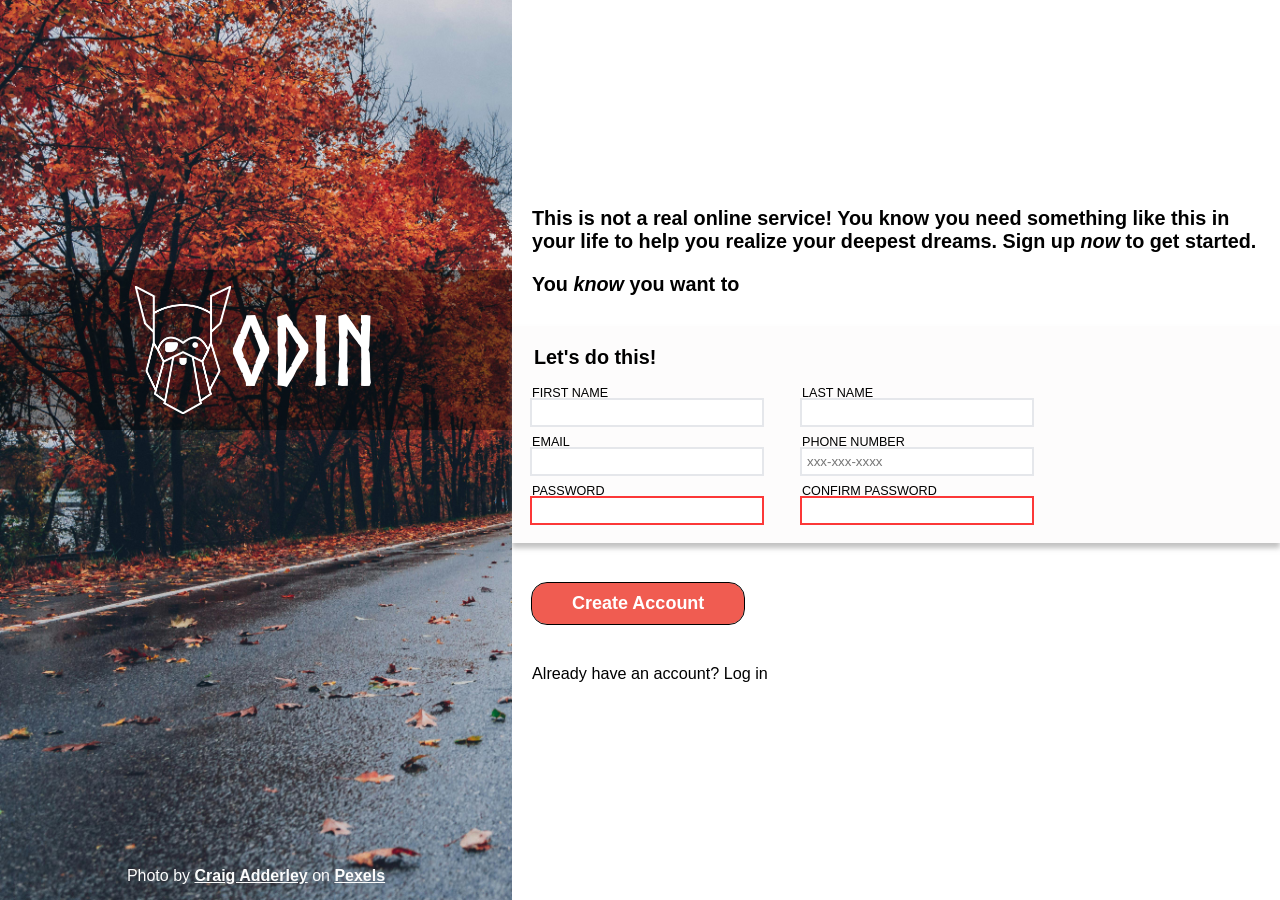
<file: index.html>
<!DOCTYPE html>
<html lang="en">
<head>
    <link rel="stylesheet" href="style.css">
    <meta charset="UTF-8">
    <meta name="viewport" content="width=device-width, initial-scale=1.0">
    <title>Document</title>
</head>
<body>
    <div class="everything">
        <div class="logo-side">
            <div class="logo-container">
                <img src="odin-lined.png" alt="Pic of Odin">
                <div class="logo-text">ODIN</div>
            </div>
            <div class="credit">Photo by <a href="https://www.pexels.com/@thatguycraig000/">Craig Adderley</a> on <a href="https://www.pexels.com/">Pexels</a></div>
        </div>
        <div class="form-side">
            <div class="form-text">
                <p>This is not a real online service! You know you need something like this in your life to help you realize your deepest dreams. Sign up <span class="italic">now</span> to get started.</p>
                <p>You <span class="italic">know</span> you want to</p>
            </div>
                <form action="" id="myForm">
                    <fieldset>
                        <legend>Let's do this!</legend>
                        <div class="div-container">
                            <div class="left-side">
                                <div class="separate">
                                    <label for="fname">FIRST NAME</label>
                                    <input type="text" id="fname" name="first-name">
                                </div>
                                <div class="separate">
                                    <label for="email">EMAIL</label>
                                    <input type="email" id="email" name="email">
                                </div>
                                <div class="separate">
                                    <label for="password">PASSWORD</label>
                                    <input type="password" id="password" name="user-password" required>
                                </div>
                            </div>
                            <div class="right-side">
                                <div class="separate">
                                    <label for="lname">LAST NAME</label>
                                    <input type="text" id="lname" name="last-name">
                                </div>
                                <div class="separate">
                                    <label for="phone">PHONE NUMBER</label>
                                    <input type="tel" id="phone" name="user-phone" pattern="\d{3}-\d{3}-\d{4}" placeholder="xxx-xxx-xxxx">
                                </div>
                                <div class="separate">
                                    <label for="confirm">CONFIRM PASSWORD</label>
                                    <input type="password" id="confirm" name="confirm-password" required>
                                </div>
                            </div>
                        </div>
                    </fieldset>
                    <button class="create-button" type="submit">Create Account</button>
                    <div class="already-have-account">Already have an account? Log in</div>
                </form>
        </div>
    </div>

    <!-- <script>
        const pass = document.querySelector("#password");
        const confirm = document.querySelector("#confirm");
        const btn = document.querySelector(".create-button");

        btn.addEventListener("click", () => {
            if (pass.value !== confirm.value) {
                alert("Please confirm your password!");
            }
        })
    </script> -->
</body>
</html>
</file>
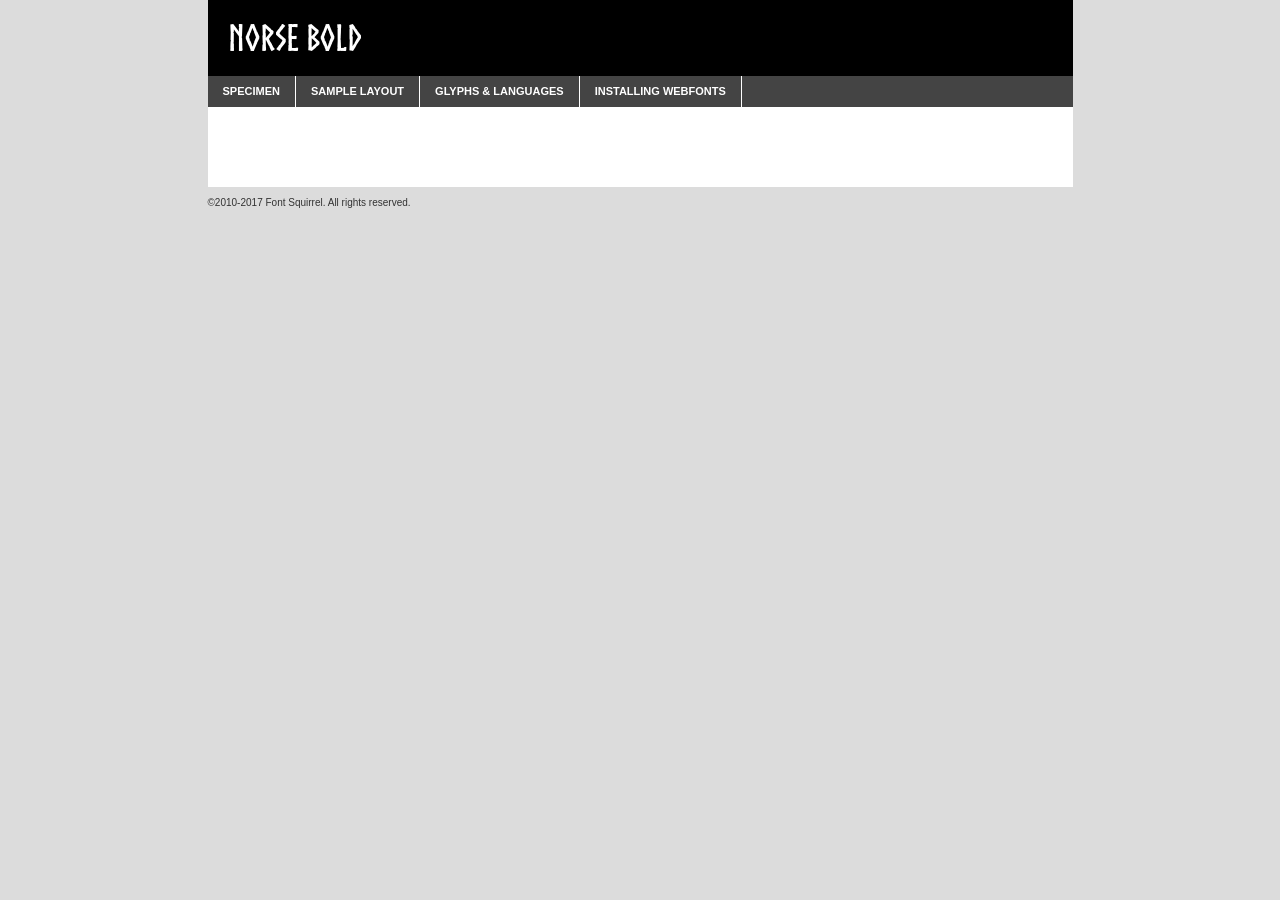
<file: webfont-North/norse-bold-demo.html>
<!DOCTYPE html PUBLIC "-//W3C//DTD XHTML 1.0 Transitional//EN"
        "http://www.w3.org/TR/xhtml1/DTD/xhtml1-transitional.dtd">

<html xmlns="http://www.w3.org/1999/xhtml" xml:lang="en" lang="en">
<head>
    <meta http-equiv="Content-Type" content="text/html; charset=utf-8"/>
    <script src="http://ajax.googleapis.com/ajax/libs/jquery/1.7.2/jquery.min.js" type="text/javascript" charset="utf-8"></script>
    <script type="text/javascript">
		(function($) {
			$.fn.easyTabs = function(option) {
				var param = jQuery.extend({ fadeSpeed: 'fast', defaultContent: 1, activeClass: 'active' }, option);
				$(this).each(function() {
					var thisId = '#' + this.id;
					if ( param.defaultContent == '' )
					{
						param.defaultContent = 1;
					}
					if ( typeof param.defaultContent == 'number' )
					{
						var defaultTab = $(thisId + ' .tabs li:eq(' + (param.defaultContent - 1) + ') a').attr('href').substr(1);
					}
					else
					{
						var defaultTab = param.defaultContent;
					}
					$(thisId + ' .tabs li a').each(function() {
						var tabToHide = $(this).attr('href').substr(1);
						$('#' + tabToHide).addClass('easytabs-tab-content');
					});
					hideAll();
					changeContent(defaultTab);

					function hideAll() {$(thisId + ' .easytabs-tab-content').hide();}

					function changeContent(tabId)
					{
						hideAll();
						$(thisId + ' .tabs li').removeClass(param.activeClass);
						$(thisId + ' .tabs li a[href=#' + tabId + ']').closest('li').addClass(param.activeClass);
						if ( param.fadeSpeed != 'none' )
						{
							$(thisId + ' #' + tabId).fadeIn(param.fadeSpeed);
						}
						else
						{
							$(thisId + ' #' + tabId).show();
						}
					}

					$(thisId + ' .tabs li').click(function() {
						var tabId = $(this).find('a').attr('href').substr(1);
						changeContent(tabId);
						return false;
					});
				});
			}
		})(jQuery);
    </script>
    <link rel="stylesheet" href="specimen_files/specimen_stylesheet.css" type="text/css" charset="utf-8"/>
    <link rel="stylesheet" href="stylesheet.css" type="text/css" charset="utf-8"/>

    <style type="text/css">
        		body {
			font-family: 'norsebold';
        		}

            </style>

    <title>Norse Bold Specimen</title>


    <script type="text/javascript" charset="utf-8">
		$(document).ready(function() {
			$('#container').easyTabs({ defaultContent: 1 });
		});
    </script>
</head>

<body>
<div id="container">
    <div id="header">
		Norse Bold    </div>
    <ul class="tabs">
        <li><a href="#specimen">Specimen</a></li>
        <li><a href="#layout">Sample Layout</a></li>
                <li><a href="#glyphs">Glyphs &amp; Languages</a></li>
        <li><a href="#installing">Installing Webfonts</a></li>

    </ul>

    <div id="main_content">


        <div id="specimen">

            <div class="section">
                <div class="grid12 firstcol">
                    <div class="huge">AaBb</div>
                </div>
            </div>

            <div class="section">
                <div class="glyph_range">A&#x200B;B&#x200b;C&#x200b;D&#x200b;E&#x200b;F&#x200b;G&#x200b;H&#x200b;I&#x200b;J&#x200b;K&#x200b;L&#x200b;M&#x200b;N&#x200b;O&#x200b;P&#x200b;Q&#x200b;R&#x200b;S&#x200b;T&#x200b;U&#x200b;V&#x200b;W&#x200b;X&#x200b;Y&#x200b;Z&#x200b;a&#x200b;b&#x200b;c&#x200b;d&#x200b;e&#x200b;f&#x200b;g&#x200b;h&#x200b;i&#x200b;j&#x200b;k&#x200b;l&#x200b;m&#x200b;n&#x200b;o&#x200b;p&#x200b;q&#x200b;r&#x200b;s&#x200b;t&#x200b;u&#x200b;v&#x200b;w&#x200b;x&#x200b;y&#x200b;z&#x200b;1&#x200b;2&#x200b;3&#x200b;4&#x200b;5&#x200b;6&#x200b;7&#x200b;8&#x200b;9&#x200b;0&#x200b;&amp;&#x200b;.&#x200b;,&#x200b;?&#x200b;!&#x200b;&#64;&#x200b;(&#x200b;)&#x200b;#&#x200b;$&#x200b;%&#x200b;*&#x200b;+&#x200b;-&#x200b;=&#x200b;:&#x200b;;</div>
            </div>
            <div class="section">
                <div class="grid12 firstcol">
                    <table class="sample_table">
                        <tr>
                            <td>10</td>
                            <td class="size10">abcdefghijklmnopqrstuvwxyzABCDEFGHIJKLMNOPQRSTUVWXYZ0123456789abcdefghijklmnopqrstuvwxyzABCDEFGHIJKLMNOPQRSTUVWXYZ0123456789abcdefghijklmnopqrstuvwxyzABCDEFGHIJKLMNOPQRSTUVWXYZ</td>
                        </tr>
                        <tr>
                            <td>11</td>
                            <td class="size11">abcdefghijklmnopqrstuvwxyzABCDEFGHIJKLMNOPQRSTUVWXYZ0123456789abcdefghijklmnopqrstuvwxyzABCDEFGHIJKLMNOPQRSTUVWXYZ0123456789abcdefghijklmnopqrstuvwxyzABCDEFGHIJKLMNOPQRSTUVWXYZ</td>
                        </tr>
                        <tr>
                            <td>12</td>
                            <td class="size12">abcdefghijklmnopqrstuvwxyzABCDEFGHIJKLMNOPQRSTUVWXYZ0123456789abcdefghijklmnopqrstuvwxyzABCDEFGHIJKLMNOPQRSTUVWXYZ0123456789abcdefghijklmnopqrstuvwxyzABCDEFGHIJKLMNOPQRSTUVWXYZ</td>
                        </tr>
                        <tr>
                            <td>13</td>
                            <td class="size13">abcdefghijklmnopqrstuvwxyzABCDEFGHIJKLMNOPQRSTUVWXYZ0123456789abcdefghijklmnopqrstuvwxyzABCDEFGHIJKLMNOPQRSTUVWXYZ0123456789abcdefghijklmnopqrstuvwxyzABCDEFGHIJKLMNOPQRSTUVWXYZ</td>
                        </tr>
                        <tr>
                            <td>14</td>
                            <td class="size14">abcdefghijklmnopqrstuvwxyzABCDEFGHIJKLMNOPQRSTUVWXYZ0123456789abcdefghijklmnopqrstuvwxyzABCDEFGHIJKLMNOPQRSTUVWXYZ0123456789abcdefghijklmnopqrstuvwxyzABCDEFGHIJKLMNOPQRSTUVWXYZ</td>
                        </tr>
                        <tr>
                            <td>16</td>
                            <td class="size16">abcdefghijklmnopqrstuvwxyzABCDEFGHIJKLMNOPQRSTUVWXYZ0123456789abcdefghijklmnopqrstuvwxyzABCDEFGHIJKLMNOPQRSTUVWXYZ</td>
                        </tr>
                        <tr>
                            <td>18</td>
                            <td class="size18">abcdefghijklmnopqrstuvwxyzABCDEFGHIJKLMNOPQRSTUVWXYZ0123456789abcdefghijklmnopqrstuvwxyzABCDEFGHIJKLMNOPQRSTUVWXYZ</td>
                        </tr>
                        <tr>
                            <td>20</td>
                            <td class="size20">abcdefghijklmnopqrstuvwxyzABCDEFGHIJKLMNOPQRSTUVWXYZ0123456789abcdefghijklmnopqrstuvwxyzABCDEFGHIJKLMNOPQRSTUVWXYZ</td>
                        </tr>
                        <tr>
                            <td>24</td>
                            <td class="size24">abcdefghijklmnopqrstuvwxyzABCDEFGHIJKLMNOPQRSTUVWXYZ0123456789abcdefghijklmnopqrstuvwxyzABCDEFGHIJKLMNOPQRSTUVWXYZ</td>
                        </tr>
                        <tr>
                            <td>30</td>
                            <td class="size30">abcdefghijklmnopqrstuvwxyzABCDEFGHIJKLMNOPQRSTUVWXYZ0123456789abcdefghijklmnopqrstuvwxyzABCDEFGHIJKLMNOPQRSTUVWXYZ</td>
                        </tr>
                        <tr>
                            <td>36</td>
                            <td class="size36">abcdefghijklmnopqrstuvwxyzABCDEFGHIJKLMNOPQRSTUVWXYZ0123456789abcdefghijklmnopqrstuvwxyzABCDEFGHIJKLMNOPQRSTUVWXYZ</td>
                        </tr>
                        <tr>
                            <td>48</td>
                            <td class="size48">abcdefghijklmnopqrstuvwxyzABCDEFGHIJKLMNOPQRSTUVWXYZ0123456789abcdefghijklmnopqrstuvwxyzABCDEFGHIJKLMNOPQRSTUVWXYZ</td>
                        </tr>
                        <tr>
                            <td>60</td>
                            <td class="size60">abcdefghijklmnopqrstuvwxyzABCDEFGHIJKLMNOPQRSTUVWXYZ0123456789abcdefghijklmnopqrstuvwxyzABCDEFGHIJKLMNOPQRSTUVWXYZ</td>
                        </tr>
                        <tr>
                            <td>72</td>
                            <td class="size72">abcdefghijklmnopqrstuvwxyzABCDEFGHIJKLMNOPQRSTUVWXYZ0123456789abcdefghijklmnopqrstuvwxyzABCDEFGHIJKLMNOPQRSTUVWXYZ</td>
                        </tr>
                        <tr>
                            <td>90</td>
                            <td class="size90">abcdefghijklmnopqrstuvwxyzABCDEFGHIJKLMNOPQRSTUVWXYZ0123456789abcdefghijklmnopqrstuvwxyzABCDEFGHIJKLMNOPQRSTUVWXYZ</td>
                        </tr>
                    </table>

                </div>

            </div>


            <div class="section" id="bodycomparison">


                <div id="xheight">
                    <div class="fontbody">&#x25FC;&#x25FC;&#x25FC;&#x25FC;&#x25FC;&#x25FC;&#x25FC;&#x25FC;&#x25FC;&#x25FC;&#x25FC;&#x25FC;&#x25FC;&#x25FC;&#x25FC;&#x25FC;&#x25FC;&#x25FC;&#x25FC;&#x25FC;&#x25FC;&#x25FC;&#x25FC;&#x25FC;&#x25FC;&#x25FC;&#x25FC;&#x25FC;&#x25FC;&#x25FC;&#x25FC;&#x25FC;&#x25FC;&#x25FC;&#x25FC;&#x25FC;&#x25FC;&#x25FC;&#x25FC;&#x25FC;&#x25FC;&#x25FC;&#x25FC;&#x25FC;&#x25FC;&#x25FC;&#x25FC;&#x25FC;&#x25FC;&#x25FC;&#x25FC;&#x25FC;&#x25FC;&#x25FC;&#x25FC;&#x25FC;&#x25FC;&#x25FC;&#x25FC;&#x25FC;&#x25FC;&#x25FC;&#x25FC;&#x25FC;&#x25FC;&#x25FC;&#x25FC;&#x25FC;&#x25FC;&#x25FC;&#x25FC;&#x25FC;&#x25FC;&#x25FC;&#x25FC;&#x25FC;&#x25FC;&#x25FC;&#x25FC;&#x25FC;&#x25FC;&#x25FC;&#x25FC;&#x25FC;&#x25FC;&#x25FC;&#x25FC;&#x25FC;&#x25FC;&#x25FC;&#x25FC;&#x25FC;&#x25FC;&#x25FC;&#x25FC;&#x25FC;&#x25FC;&#x25FC;&#x25FC;body</div>
                    <div class="arialbody">body</div>
                    <div class="verdanabody">body</div>
                    <div class="georgiabody">body</div>
                </div>
                <div class="fontbody" style="z-index:1">
                    body<span>Norse Bold</span>
                </div>
                <div class="arialbody" style="z-index:1">
                    body<span>Arial</span>
                </div>
                <div class="verdanabody" style="z-index:1">
                    body<span>Verdana</span>
                </div>
                <div class="georgiabody" style="z-index:1">
                    body<span>Georgia</span>
                </div>


            </div>


            <div class="section psample psample_row1" id="">

                <div class="grid2 firstcol">
                    <p class="size10"><span>10.</span>Aenean lacinia bibendum nulla sed consectetur. Fusce dapibus, tellus ac cursus commodo, tortor mauris condimentum nibh, ut fermentum massa justo sit amet risus. Nullam id dolor id nibh ultricies vehicula ut id elit. Cum sociis natoque penatibus et magnis dis parturient montes, nascetur ridiculus mus. Nulla vitae elit libero, a pharetra augue.</p>

                </div>
                <div class="grid3">
                    <p class="size11"><span>11.</span>Aenean lacinia bibendum nulla sed consectetur. Fusce dapibus, tellus ac cursus commodo, tortor mauris condimentum nibh, ut fermentum massa justo sit amet risus. Nullam id dolor id nibh ultricies vehicula ut id elit. Cum sociis natoque penatibus et magnis dis parturient montes, nascetur ridiculus mus. Nulla vitae elit libero, a pharetra augue.</p>

                </div>
                <div class="grid3">
                    <p class="size12"><span>12.</span>Aenean lacinia bibendum nulla sed consectetur. Fusce dapibus, tellus ac cursus commodo, tortor mauris condimentum nibh, ut fermentum massa justo sit amet risus. Nullam id dolor id nibh ultricies vehicula ut id elit. Cum sociis natoque penatibus et magnis dis parturient montes, nascetur ridiculus mus. Nulla vitae elit libero, a pharetra augue.</p>

                </div>
                <div class="grid4">
                    <p class="size13"><span>13.</span>Aenean lacinia bibendum nulla sed consectetur. Fusce dapibus, tellus ac cursus commodo, tortor mauris condimentum nibh, ut fermentum massa justo sit amet risus. Nullam id dolor id nibh ultricies vehicula ut id elit. Cum sociis natoque penatibus et magnis dis parturient montes, nascetur ridiculus mus. Nulla vitae elit libero, a pharetra augue.</p>

                </div>
                <div class="white_blend"></div>

            </div>
            <div class="section psample psample_row2" id="">
                <div class="grid3 firstcol">
                    <p class="size14"><span>14.</span>Aenean lacinia bibendum nulla sed consectetur. Fusce dapibus, tellus ac cursus commodo, tortor mauris condimentum nibh, ut fermentum massa justo sit amet risus. Nullam id dolor id nibh ultricies vehicula ut id elit. Cum sociis natoque penatibus et magnis dis parturient montes, nascetur ridiculus mus. Nulla vitae elit libero, a pharetra augue.</p>

                </div>
                <div class="grid4">
                    <p class="size16"><span>16.</span>Aenean lacinia bibendum nulla sed consectetur. Fusce dapibus, tellus ac cursus commodo, tortor mauris condimentum nibh, ut fermentum massa justo sit amet risus. Nullam id dolor id nibh ultricies vehicula ut id elit. Cum sociis natoque penatibus et magnis dis parturient montes, nascetur ridiculus mus. Nulla vitae elit libero, a pharetra augue.</p>

                </div>
                <div class="grid5">
                    <p class="size18"><span>18.</span>Aenean lacinia bibendum nulla sed consectetur. Fusce dapibus, tellus ac cursus commodo, tortor mauris condimentum nibh, ut fermentum massa justo sit amet risus. Nullam id dolor id nibh ultricies vehicula ut id elit. Cum sociis natoque penatibus et magnis dis parturient montes, nascetur ridiculus mus. Nulla vitae elit libero, a pharetra augue.</p>

                </div>

                <div class="white_blend"></div>

            </div>

            <div class="section psample psample_row3" id="">
                <div class="grid5 firstcol">
                    <p class="size20"><span>20.</span>Aenean lacinia bibendum nulla sed consectetur. Fusce dapibus, tellus ac cursus commodo, tortor mauris condimentum nibh, ut fermentum massa justo sit amet risus. Nullam id dolor id nibh ultricies vehicula ut id elit. Cum sociis natoque penatibus et magnis dis parturient montes, nascetur ridiculus mus. Nulla vitae elit libero, a pharetra augue.</p>
                </div>
                <div class="grid7">
                    <p class="size24"><span>24.</span>Aenean lacinia bibendum nulla sed consectetur. Fusce dapibus, tellus ac cursus commodo, tortor mauris condimentum nibh, ut fermentum massa justo sit amet risus. Nullam id dolor id nibh ultricies vehicula ut id elit. Cum sociis natoque penatibus et magnis dis parturient montes, nascetur ridiculus mus. Nulla vitae elit libero, a pharetra augue.</p>
                </div>

                <div class="white_blend"></div>

            </div>

            <div class="section psample psample_row4" id="">
                <div class="grid12 firstcol">
                    <p class="size30"><span>30.</span>Aenean lacinia bibendum nulla sed consectetur. Fusce dapibus, tellus ac cursus commodo, tortor mauris condimentum nibh, ut fermentum massa justo sit amet risus. Nullam id dolor id nibh ultricies vehicula ut id elit. Cum sociis natoque penatibus et magnis dis parturient montes, nascetur ridiculus mus. Nulla vitae elit libero, a pharetra augue.</p>
                </div>
                <div class="white_blend"></div>

            </div>


            <div class="section psample psample_row1 fullreverse">
                <div class="grid2 firstcol">
                    <p class="size10"><span>10.</span>Aenean lacinia bibendum nulla sed consectetur. Fusce dapibus, tellus ac cursus commodo, tortor mauris condimentum nibh, ut fermentum massa justo sit amet risus. Nullam id dolor id nibh ultricies vehicula ut id elit. Cum sociis natoque penatibus et magnis dis parturient montes, nascetur ridiculus mus. Nulla vitae elit libero, a pharetra augue.</p>

                </div>
                <div class="grid3">
                    <p class="size11"><span>11.</span>Aenean lacinia bibendum nulla sed consectetur. Fusce dapibus, tellus ac cursus commodo, tortor mauris condimentum nibh, ut fermentum massa justo sit amet risus. Nullam id dolor id nibh ultricies vehicula ut id elit. Cum sociis natoque penatibus et magnis dis parturient montes, nascetur ridiculus mus. Nulla vitae elit libero, a pharetra augue.</p>

                </div>
                <div class="grid3">
                    <p class="size12"><span>12.</span>Aenean lacinia bibendum nulla sed consectetur. Fusce dapibus, tellus ac cursus commodo, tortor mauris condimentum nibh, ut fermentum massa justo sit amet risus. Nullam id dolor id nibh ultricies vehicula ut id elit. Cum sociis natoque penatibus et magnis dis parturient montes, nascetur ridiculus mus. Nulla vitae elit libero, a pharetra augue.</p>

                </div>
                <div class="grid4">
                    <p class="size13"><span>13.</span>Aenean lacinia bibendum nulla sed consectetur. Fusce dapibus, tellus ac cursus commodo, tortor mauris condimentum nibh, ut fermentum massa justo sit amet risus. Nullam id dolor id nibh ultricies vehicula ut id elit. Cum sociis natoque penatibus et magnis dis parturient montes, nascetur ridiculus mus. Nulla vitae elit libero, a pharetra augue.</p>

                </div>
                <div class="black_blend"></div>

            </div>

            <div class="section psample psample_row2 fullreverse">
                <div class="grid3 firstcol">
                    <p class="size14"><span>14.</span>Aenean lacinia bibendum nulla sed consectetur. Fusce dapibus, tellus ac cursus commodo, tortor mauris condimentum nibh, ut fermentum massa justo sit amet risus. Nullam id dolor id nibh ultricies vehicula ut id elit. Cum sociis natoque penatibus et magnis dis parturient montes, nascetur ridiculus mus. Nulla vitae elit libero, a pharetra augue.</p>

                </div>
                <div class="grid4">
                    <p class="size16"><span>16.</span>Aenean lacinia bibendum nulla sed consectetur. Fusce dapibus, tellus ac cursus commodo, tortor mauris condimentum nibh, ut fermentum massa justo sit amet risus. Nullam id dolor id nibh ultricies vehicula ut id elit. Cum sociis natoque penatibus et magnis dis parturient montes, nascetur ridiculus mus. Nulla vitae elit libero, a pharetra augue.</p>

                </div>
                <div class="grid5">
                    <p class="size18"><span>18.</span>Aenean lacinia bibendum nulla sed consectetur. Fusce dapibus, tellus ac cursus commodo, tortor mauris condimentum nibh, ut fermentum massa justo sit amet risus. Nullam id dolor id nibh ultricies vehicula ut id elit. Cum sociis natoque penatibus et magnis dis parturient montes, nascetur ridiculus mus. Nulla vitae elit libero, a pharetra augue.</p>

                </div>
                <div class="black_blend"></div>

            </div>

            <div class="section psample fullreverse psample_row3" id="">
                <div class="grid5 firstcol">
                    <p class="size20"><span>20.</span>Aenean lacinia bibendum nulla sed consectetur. Fusce dapibus, tellus ac cursus commodo, tortor mauris condimentum nibh, ut fermentum massa justo sit amet risus. Nullam id dolor id nibh ultricies vehicula ut id elit. Cum sociis natoque penatibus et magnis dis parturient montes, nascetur ridiculus mus. Nulla vitae elit libero, a pharetra augue.</p>
                </div>
                <div class="grid7">
                    <p class="size24"><span>24.</span>Aenean lacinia bibendum nulla sed consectetur. Fusce dapibus, tellus ac cursus commodo, tortor mauris condimentum nibh, ut fermentum massa justo sit amet risus. Nullam id dolor id nibh ultricies vehicula ut id elit. Cum sociis natoque penatibus et magnis dis parturient montes, nascetur ridiculus mus. Nulla vitae elit libero, a pharetra augue.</p>
                </div>

                <div class="black_blend"></div>

            </div>

            <div class="section psample fullreverse psample_row4" id="" style="border-bottom: 20px #000 solid;">
                <div class="grid12 firstcol">
                    <p class="size30"><span>30.</span>Aenean lacinia bibendum nulla sed consectetur. Fusce dapibus, tellus ac cursus commodo, tortor mauris condimentum nibh, ut fermentum massa justo sit amet risus. Nullam id dolor id nibh ultricies vehicula ut id elit. Cum sociis natoque penatibus et magnis dis parturient montes, nascetur ridiculus mus. Nulla vitae elit libero, a pharetra augue.</p>
                </div>
                <div class="black_blend"></div>

            </div>


        </div>

        <div id="layout">

            <div class="section">

                <div class="grid12 firstcol">
                    <h1>Lorem Ipsum Dolor</h1>
                    <h2>Etiam porta sem malesuada magna mollis euismod</h2>

                    <p class="byline">By <a href="#link">Aenean Lacinia</a></p>
                </div>
            </div>
            <div class="section">
                <div class="grid8 firstcol">
                    <p class="large">Donec sed odio dui. Morbi leo risus, porta ac consectetur ac, vestibulum at eros. Fusce dapibus, tellus ac cursus commodo, tortor mauris condimentum nibh, ut fermentum massa justo sit amet risus. </p>


                    <h3>Pellentesque ornare sem</h3>

                    <p>Maecenas sed diam eget risus varius blandit sit amet non magna. Maecenas faucibus mollis interdum. Donec ullamcorper nulla non metus auctor fringilla. Nullam id dolor id nibh ultricies vehicula ut id elit. Nullam id dolor id nibh ultricies vehicula ut id elit. </p>

                    <p>Aenean eu leo quam. Pellentesque ornare sem lacinia quam venenatis vestibulum. Lorem ipsum dolor sit amet, consectetur adipiscing elit. Cum sociis natoque penatibus et magnis dis parturient montes, nascetur ridiculus mus. </p>

                    <p>Nulla vitae elit libero, a pharetra augue. Praesent commodo cursus magna, vel scelerisque nisl consectetur et. Aenean lacinia bibendum nulla sed consectetur. </p>

                    <p>Nullam quis risus eget urna mollis ornare vel eu leo. Nullam quis risus eget urna mollis ornare vel eu leo. Maecenas sed diam eget risus varius blandit sit amet non magna. Donec ullamcorper nulla non metus auctor fringilla. </p>

                    <h3>Cras mattis consectetur</h3>

                    <p>Aenean eu leo quam. Pellentesque ornare sem lacinia quam venenatis vestibulum. Aenean lacinia bibendum nulla sed consectetur. Integer posuere erat a ante venenatis dapibus posuere velit aliquet. Cras mattis consectetur purus sit amet fermentum. </p>

                    <p>Nullam id dolor id nibh ultricies vehicula ut id elit. Nullam quis risus eget urna mollis ornare vel eu leo. Cras mattis consectetur purus sit amet fermentum.</p>
                </div>

                <div class="grid4 sidebar">

                    <div class="box reverse">
                        <p class="last">Nullam quis risus eget urna mollis ornare vel eu leo. Donec ullamcorper nulla non metus auctor fringilla. Cras mattis consectetur purus sit amet fermentum. Sed posuere consectetur est at lobortis. Lorem ipsum dolor sit amet, consectetur adipiscing elit. </p>
                    </div>

                    <p class="caption">Maecenas sed diam eget risus varius.</p>

                    <p>Vestibulum id ligula porta felis euismod semper. Integer posuere erat a ante venenatis dapibus posuere velit aliquet. Vestibulum id ligula porta felis euismod semper. Sed posuere consectetur est at lobortis. Maecenas sed diam eget risus varius blandit sit amet non magna. Fusce dapibus, tellus ac cursus commodo, tortor mauris condimentum nibh, ut fermentum massa justo sit amet risus. </p>


                    <p>Duis mollis, est non commodo luctus, nisi erat porttitor ligula, eget lacinia odio sem nec elit. Aenean lacinia bibendum nulla sed consectetur. Vivamus sagittis lacus vel augue laoreet rutrum faucibus dolor auctor. Aenean lacinia bibendum nulla sed consectetur. Nullam quis risus eget urna mollis ornare vel eu leo. </p>

                    <p>Praesent commodo cursus magna, vel scelerisque nisl consectetur et. Donec ullamcorper nulla non metus auctor fringilla. Maecenas faucibus mollis interdum. Fusce dapibus, tellus ac cursus commodo, tortor mauris condimentum nibh, ut fermentum massa justo sit amet risus. </p>

                </div>
            </div>

        </div>


		

        <div id="glyphs">
            <div class="section">
                <div class="grid12 firstcol">

                    <h1>Language Support</h1>
                    <p>The subset of Norse Bold in this kit supports the following languages:<br/>

						Albanian, Basque, Breton, Chamorro, Danish, Dutch, English, Faroese, Finnish, French, Frisian, Galician, German, Icelandic, Italian, Malagasy, Norwegian, Portuguese, Spanish, Alsatian, Aragonese, Arapaho, Arrernte, Asturian, Aymara, Bislama, Cebuano, Corsican, Fijian, French_creole, Genoese, Gilbertese, Greenlandic, Haitian_creole, Hiligaynon, Hmong, Hopi, Ibanag, Iloko_ilokano, Indonesian, Interglossa_glosa, Interlingua, Irish_gaelic, Jerriais, Lojban, Lombard, Luxembourgeois, Manx, Mohawk, Norfolk_pitcairnese, Occitan, Oromo, Pangasinan, Papiamento, Piedmontese, Potawatomi, Rhaeto-romance, Romansh, Rotokas, Sami_lule, Samoan, Sardinian, Scots_gaelic, Seychelles_creole, Shona, Sicilian, Somali, Southern_ndebele, Swahili, Swati_swazi, Tagalog_filipino_pilipino, Tetum, Tok_pisin, Uyghur_latinized, Volapuk, Walloon, Warlpiri, Xhosa, Yapese, Zulu, Latinbasic, Ubasic, Demo                    </p>
                    <h1>Glyph Chart</h1>
                    <p>The subset of Norse Bold in this kit includes all the glyphs listed below. Unicode entities are included above each glyph to help you insert individual characters into your layout.</p>
                    <div id="glyph_chart">

						                            																				                                <div><p>&amp;#13;</p>&#13;</div>
																				                                <div><p>&amp;#32;</p>&#32;</div>
																				                                <div><p>&amp;#33;</p>&#33;</div>
																				                                <div><p>&amp;#34;</p>&#34;</div>
																				                                <div><p>&amp;#35;</p>&#35;</div>
																				                                <div><p>&amp;#36;</p>&#36;</div>
																				                                <div><p>&amp;#37;</p>&#37;</div>
																				                                <div><p>&amp;#38;</p>&#38;</div>
																				                                <div><p>&amp;#39;</p>&#39;</div>
																				                                <div><p>&amp;#40;</p>&#40;</div>
																				                                <div><p>&amp;#41;</p>&#41;</div>
																				                                <div><p>&amp;#42;</p>&#42;</div>
																				                                <div><p>&amp;#43;</p>&#43;</div>
																				                                <div><p>&amp;#44;</p>&#44;</div>
																				                                <div><p>&amp;#45;</p>&#45;</div>
																				                                <div><p>&amp;#46;</p>&#46;</div>
																				                                <div><p>&amp;#47;</p>&#47;</div>
																				                                <div><p>&amp;#48;</p>&#48;</div>
																				                                <div><p>&amp;#49;</p>&#49;</div>
																				                                <div><p>&amp;#50;</p>&#50;</div>
																				                                <div><p>&amp;#51;</p>&#51;</div>
																				                                <div><p>&amp;#52;</p>&#52;</div>
																				                                <div><p>&amp;#53;</p>&#53;</div>
																				                                <div><p>&amp;#54;</p>&#54;</div>
																				                                <div><p>&amp;#55;</p>&#55;</div>
																				                                <div><p>&amp;#56;</p>&#56;</div>
																				                                <div><p>&amp;#57;</p>&#57;</div>
																				                                <div><p>&amp;#58;</p>&#58;</div>
																				                                <div><p>&amp;#59;</p>&#59;</div>
																				                                <div><p>&amp;#60;</p>&#60;</div>
																				                                <div><p>&amp;#61;</p>&#61;</div>
																				                                <div><p>&amp;#62;</p>&#62;</div>
																				                                <div><p>&amp;#63;</p>&#63;</div>
																				                                <div><p>&amp;#64;</p>&#64;</div>
																				                                <div><p>&amp;#65;</p>&#65;</div>
																				                                <div><p>&amp;#66;</p>&#66;</div>
																				                                <div><p>&amp;#67;</p>&#67;</div>
																				                                <div><p>&amp;#68;</p>&#68;</div>
																				                                <div><p>&amp;#69;</p>&#69;</div>
																				                                <div><p>&amp;#70;</p>&#70;</div>
																				                                <div><p>&amp;#71;</p>&#71;</div>
																				                                <div><p>&amp;#72;</p>&#72;</div>
																				                                <div><p>&amp;#73;</p>&#73;</div>
																				                                <div><p>&amp;#74;</p>&#74;</div>
																				                                <div><p>&amp;#75;</p>&#75;</div>
																				                                <div><p>&amp;#76;</p>&#76;</div>
																				                                <div><p>&amp;#77;</p>&#77;</div>
																				                                <div><p>&amp;#78;</p>&#78;</div>
																				                                <div><p>&amp;#79;</p>&#79;</div>
																				                                <div><p>&amp;#80;</p>&#80;</div>
																				                                <div><p>&amp;#81;</p>&#81;</div>
																				                                <div><p>&amp;#82;</p>&#82;</div>
																				                                <div><p>&amp;#83;</p>&#83;</div>
																				                                <div><p>&amp;#84;</p>&#84;</div>
																				                                <div><p>&amp;#85;</p>&#85;</div>
																				                                <div><p>&amp;#86;</p>&#86;</div>
																				                                <div><p>&amp;#87;</p>&#87;</div>
																				                                <div><p>&amp;#88;</p>&#88;</div>
																				                                <div><p>&amp;#89;</p>&#89;</div>
																				                                <div><p>&amp;#90;</p>&#90;</div>
																				                                <div><p>&amp;#91;</p>&#91;</div>
																				                                <div><p>&amp;#92;</p>&#92;</div>
																				                                <div><p>&amp;#93;</p>&#93;</div>
																				                                <div><p>&amp;#94;</p>&#94;</div>
																				                                <div><p>&amp;#95;</p>&#95;</div>
																				                                <div><p>&amp;#96;</p>&#96;</div>
																				                                <div><p>&amp;#97;</p>&#97;</div>
																				                                <div><p>&amp;#98;</p>&#98;</div>
																				                                <div><p>&amp;#99;</p>&#99;</div>
																				                                <div><p>&amp;#100;</p>&#100;</div>
																				                                <div><p>&amp;#101;</p>&#101;</div>
																				                                <div><p>&amp;#102;</p>&#102;</div>
																				                                <div><p>&amp;#103;</p>&#103;</div>
																				                                <div><p>&amp;#104;</p>&#104;</div>
																				                                <div><p>&amp;#105;</p>&#105;</div>
																				                                <div><p>&amp;#106;</p>&#106;</div>
																				                                <div><p>&amp;#107;</p>&#107;</div>
																				                                <div><p>&amp;#108;</p>&#108;</div>
																				                                <div><p>&amp;#109;</p>&#109;</div>
																				                                <div><p>&amp;#110;</p>&#110;</div>
																				                                <div><p>&amp;#111;</p>&#111;</div>
																				                                <div><p>&amp;#112;</p>&#112;</div>
																				                                <div><p>&amp;#113;</p>&#113;</div>
																				                                <div><p>&amp;#114;</p>&#114;</div>
																				                                <div><p>&amp;#115;</p>&#115;</div>
																				                                <div><p>&amp;#116;</p>&#116;</div>
																				                                <div><p>&amp;#117;</p>&#117;</div>
																				                                <div><p>&amp;#118;</p>&#118;</div>
																				                                <div><p>&amp;#119;</p>&#119;</div>
																				                                <div><p>&amp;#120;</p>&#120;</div>
																				                                <div><p>&amp;#121;</p>&#121;</div>
																				                                <div><p>&amp;#122;</p>&#122;</div>
																				                                <div><p>&amp;#123;</p>&#123;</div>
																				                                <div><p>&amp;#124;</p>&#124;</div>
																				                                <div><p>&amp;#125;</p>&#125;</div>
																				                                <div><p>&amp;#126;</p>&#126;</div>
																				                                <div><p>&amp;#160;</p>&#160;</div>
																				                                <div><p>&amp;#161;</p>&#161;</div>
																				                                <div><p>&amp;#162;</p>&#162;</div>
																				                                <div><p>&amp;#163;</p>&#163;</div>
																				                                <div><p>&amp;#164;</p>&#164;</div>
																				                                <div><p>&amp;#165;</p>&#165;</div>
																				                                <div><p>&amp;#166;</p>&#166;</div>
																				                                <div><p>&amp;#167;</p>&#167;</div>
																				                                <div><p>&amp;#168;</p>&#168;</div>
																				                                <div><p>&amp;#169;</p>&#169;</div>
																				                                <div><p>&amp;#170;</p>&#170;</div>
																				                                <div><p>&amp;#171;</p>&#171;</div>
																				                                <div><p>&amp;#172;</p>&#172;</div>
																				                                <div><p>&amp;#173;</p>&#173;</div>
																				                                <div><p>&amp;#174;</p>&#174;</div>
																				                                <div><p>&amp;#176;</p>&#176;</div>
																				                                <div><p>&amp;#177;</p>&#177;</div>
																				                                <div><p>&amp;#178;</p>&#178;</div>
																				                                <div><p>&amp;#179;</p>&#179;</div>
																				                                <div><p>&amp;#180;</p>&#180;</div>
																				                                <div><p>&amp;#181;</p>&#181;</div>
																				                                <div><p>&amp;#182;</p>&#182;</div>
																				                                <div><p>&amp;#183;</p>&#183;</div>
																				                                <div><p>&amp;#184;</p>&#184;</div>
																				                                <div><p>&amp;#185;</p>&#185;</div>
																				                                <div><p>&amp;#186;</p>&#186;</div>
																				                                <div><p>&amp;#187;</p>&#187;</div>
																				                                <div><p>&amp;#188;</p>&#188;</div>
																				                                <div><p>&amp;#189;</p>&#189;</div>
																				                                <div><p>&amp;#190;</p>&#190;</div>
																				                                <div><p>&amp;#191;</p>&#191;</div>
																				                                <div><p>&amp;#192;</p>&#192;</div>
																				                                <div><p>&amp;#193;</p>&#193;</div>
																				                                <div><p>&amp;#194;</p>&#194;</div>
																				                                <div><p>&amp;#195;</p>&#195;</div>
																				                                <div><p>&amp;#196;</p>&#196;</div>
																				                                <div><p>&amp;#197;</p>&#197;</div>
																				                                <div><p>&amp;#198;</p>&#198;</div>
																				                                <div><p>&amp;#199;</p>&#199;</div>
																				                                <div><p>&amp;#200;</p>&#200;</div>
																				                                <div><p>&amp;#201;</p>&#201;</div>
																				                                <div><p>&amp;#202;</p>&#202;</div>
																				                                <div><p>&amp;#203;</p>&#203;</div>
																				                                <div><p>&amp;#204;</p>&#204;</div>
																				                                <div><p>&amp;#205;</p>&#205;</div>
																				                                <div><p>&amp;#206;</p>&#206;</div>
																				                                <div><p>&amp;#207;</p>&#207;</div>
																				                                <div><p>&amp;#208;</p>&#208;</div>
																				                                <div><p>&amp;#209;</p>&#209;</div>
																				                                <div><p>&amp;#210;</p>&#210;</div>
																				                                <div><p>&amp;#211;</p>&#211;</div>
																				                                <div><p>&amp;#212;</p>&#212;</div>
																				                                <div><p>&amp;#213;</p>&#213;</div>
																				                                <div><p>&amp;#214;</p>&#214;</div>
																				                                <div><p>&amp;#215;</p>&#215;</div>
																				                                <div><p>&amp;#216;</p>&#216;</div>
																				                                <div><p>&amp;#217;</p>&#217;</div>
																				                                <div><p>&amp;#218;</p>&#218;</div>
																				                                <div><p>&amp;#219;</p>&#219;</div>
																				                                <div><p>&amp;#220;</p>&#220;</div>
																				                                <div><p>&amp;#221;</p>&#221;</div>
																				                                <div><p>&amp;#222;</p>&#222;</div>
																				                                <div><p>&amp;#223;</p>&#223;</div>
																				                                <div><p>&amp;#224;</p>&#224;</div>
																				                                <div><p>&amp;#225;</p>&#225;</div>
																				                                <div><p>&amp;#226;</p>&#226;</div>
																				                                <div><p>&amp;#227;</p>&#227;</div>
																				                                <div><p>&amp;#228;</p>&#228;</div>
																				                                <div><p>&amp;#229;</p>&#229;</div>
																				                                <div><p>&amp;#230;</p>&#230;</div>
																				                                <div><p>&amp;#231;</p>&#231;</div>
																				                                <div><p>&amp;#232;</p>&#232;</div>
																				                                <div><p>&amp;#233;</p>&#233;</div>
																				                                <div><p>&amp;#234;</p>&#234;</div>
																				                                <div><p>&amp;#235;</p>&#235;</div>
																				                                <div><p>&amp;#236;</p>&#236;</div>
																				                                <div><p>&amp;#237;</p>&#237;</div>
																				                                <div><p>&amp;#238;</p>&#238;</div>
																				                                <div><p>&amp;#239;</p>&#239;</div>
																				                                <div><p>&amp;#240;</p>&#240;</div>
																				                                <div><p>&amp;#241;</p>&#241;</div>
																				                                <div><p>&amp;#242;</p>&#242;</div>
																				                                <div><p>&amp;#243;</p>&#243;</div>
																				                                <div><p>&amp;#244;</p>&#244;</div>
																				                                <div><p>&amp;#245;</p>&#245;</div>
																				                                <div><p>&amp;#246;</p>&#246;</div>
																				                                <div><p>&amp;#247;</p>&#247;</div>
																				                                <div><p>&amp;#248;</p>&#248;</div>
																				                                <div><p>&amp;#249;</p>&#249;</div>
																				                                <div><p>&amp;#250;</p>&#250;</div>
																				                                <div><p>&amp;#251;</p>&#251;</div>
																				                                <div><p>&amp;#252;</p>&#252;</div>
																				                                <div><p>&amp;#253;</p>&#253;</div>
																				                                <div><p>&amp;#254;</p>&#254;</div>
																				                                <div><p>&amp;#255;</p>&#255;</div>
																				                                <div><p>&amp;#338;</p>&#338;</div>
																				                                <div><p>&amp;#339;</p>&#339;</div>
																				                                <div><p>&amp;#376;</p>&#376;</div>
																				                                <div><p>&amp;#710;</p>&#710;</div>
																				                                <div><p>&amp;#732;</p>&#732;</div>
																				                                <div><p>&amp;#8192;</p>&#8192;</div>
																				                                <div><p>&amp;#8193;</p>&#8193;</div>
																				                                <div><p>&amp;#8194;</p>&#8194;</div>
																				                                <div><p>&amp;#8195;</p>&#8195;</div>
																				                                <div><p>&amp;#8196;</p>&#8196;</div>
																				                                <div><p>&amp;#8197;</p>&#8197;</div>
																				                                <div><p>&amp;#8198;</p>&#8198;</div>
																				                                <div><p>&amp;#8199;</p>&#8199;</div>
																				                                <div><p>&amp;#8200;</p>&#8200;</div>
																				                                <div><p>&amp;#8201;</p>&#8201;</div>
																				                                <div><p>&amp;#8202;</p>&#8202;</div>
																				                                <div><p>&amp;#8208;</p>&#8208;</div>
																				                                <div><p>&amp;#8209;</p>&#8209;</div>
																				                                <div><p>&amp;#8210;</p>&#8210;</div>
																				                                <div><p>&amp;#8211;</p>&#8211;</div>
																				                                <div><p>&amp;#8212;</p>&#8212;</div>
																				                                <div><p>&amp;#8216;</p>&#8216;</div>
																				                                <div><p>&amp;#8217;</p>&#8217;</div>
																				                                <div><p>&amp;#8218;</p>&#8218;</div>
																				                                <div><p>&amp;#8220;</p>&#8220;</div>
																				                                <div><p>&amp;#8221;</p>&#8221;</div>
																				                                <div><p>&amp;#8222;</p>&#8222;</div>
																				                                <div><p>&amp;#8226;</p>&#8226;</div>
																				                                <div><p>&amp;#8230;</p>&#8230;</div>
																				                                <div><p>&amp;#8239;</p>&#8239;</div>
																				                                <div><p>&amp;#8249;</p>&#8249;</div>
																				                                <div><p>&amp;#8250;</p>&#8250;</div>
																				                                <div><p>&amp;#8287;</p>&#8287;</div>
																				                                <div><p>&amp;#8364;</p>&#8364;</div>
																				                                <div><p>&amp;#8482;</p>&#8482;</div>
																				                                <div><p>&amp;#9724;</p>&#9724;</div>
																				                                <div><p>&amp;#64257;</p>&#64257;</div>
																				                                <div><p>&amp;#64258;</p>&#64258;</div>
																																																										                    </div>
                </div>


            </div>
        </div>


        <div id="specs">

        </div>

        <div id="installing">
            <div class="section">
                <div class="grid7 firstcol">
                    <h1>Installing Webfonts</h1>

                    <p>Webfonts are supported by all major browser platforms but not all in the same way. There are currently four different font formats that must be included in order to target all browsers. This includes TTF, WOFF, EOT and SVG.</p>

                    <h2>1. Upload your webfonts</h2>
                    <p>You must upload your webfont kit to your website. They should be in or near the same directory as your CSS files.</p>

                    <h2>2. Include the webfont stylesheet</h2>
                    <p>A special CSS @font-face declaration helps the various browsers select the appropriate font it needs without causing you a bunch of headaches. Learn more about this syntax by reading the <a href="https://www.fontspring.com/blog/further-hardening-of-the-bulletproof-syntax">Fontspring blog post</a> about it. The code for it is as follows:</p>


                    <code>
                        @font-face{
                        font-family: 'MyWebFont';
                        src: url('WebFont.eot');
                        src: url('WebFont.eot?#iefix') format('embedded-opentype'),
                        url('WebFont.woff') format('woff'),
                        url('WebFont.ttf') format('truetype'),
                        url('WebFont.svg#webfont') format('svg');
                        }
                    </code>

                    <p>We've already gone ahead and generated the code for you. All you have to do is link to the stylesheet in your HTML, like this:</p>
                    <code>&lt;link rel=&quot;stylesheet&quot; href=&quot;stylesheet.css&quot; type=&quot;text/css&quot; charset=&quot;utf-8&quot; /&gt;</code>

                    <h2>3. Modify your own stylesheet</h2>
                    <p>To take advantage of your new fonts, you must tell your stylesheet to use them. Look at the original @font-face declaration above and find the property called "font-family." The name linked there will be what you use to reference the font. Prepend that webfont name to the font stack in the "font-family" property, inside the selector you want to change. For example:</p>
                    <code>p { font-family: 'WebFont', Arial, sans-serif; }</code>

                    <h2>4. Test</h2>
                    <p>Getting webfonts to work cross-browser <em>can</em> be tricky. Use the information in the sidebar to help you if you find that fonts aren't loading in a particular browser.</p>
                </div>

                <div class="grid5 sidebar">
                    <div class="box">
                        <h2>Troubleshooting<br/>Font-Face Problems</h2>
                        <p>Having trouble getting your webfonts to load in your new website? Here are some tips to sort out what might be the problem.</p>

                        <h3>Fonts not showing in any browser</h3>

                        <p>This sounds like you need to work on the plumbing. You either did not upload the fonts to the correct directory, or you did not link the fonts properly in the CSS. If you've confirmed that all this is correct and you still have a problem, take a look at your .htaccess file and see if requests are getting intercepted.</p>

                        <h3>Fonts not loading in iPhone or iPad</h3>

                        <p>The most common problem here is that you are serving the fonts from an IIS server. IIS refuses to serve files that have unknown MIME types. If that is the case, you must set the MIME type for SVG to "image/svg+xml" in the server settings. Follow these instructions from Microsoft if you need help.</p>

                        <h3>Fonts not loading in Firefox</h3>

                        <p>The primary reason for this failure? You are still using a version Firefox older than 3.5. So upgrade already! If that isn't it, then you are very likely serving fonts from a different domain. Firefox requires that all font assets be served from the same domain. Lastly it is possible that you need to add WOFF to your list of MIME types (if you are serving via IIS.)</p>

                        <h3>Fonts not loading in IE</h3>

                        <p>Are you looking at Internet Explorer on an actual Windows machine or are you cheating by using a service like Adobe BrowserLab? Many of these screenshot services do not render @font-face for IE. Best to test it on a real machine.</p>

                        <h3>Fonts not loading in IE9</h3>

                        <p>IE9, like Firefox, requires that fonts be served from the same domain as the website. Make sure that is the case.</p>
                    </div>
                </div>
            </div>

        </div>

    </div>
    <div id="footer">
        <p>&copy;2010-2017 Font Squirrel. All rights reserved.</p>
    </div>
</div>
</body>
</html>
</file>
<file: style.css>
/* html, body {
    min-width: 850px;
    min-height: 400px;
} */

body {
    background-image: url(pexels-thatguycraig000-1563356.jpg);
    background-repeat: no-repeat;
    background-size: 100vw 100vh;
    padding: 0;
    margin: 0;
    height: 100vh;
    width: 100vw;
    font-family: sans-serif;
    font-size: 32px;
}

.everything {
    display: flex;
    flex-direction: row;
    width: 100%;
    height: 100%;
}

/* Font */
@font-face {
    font-family: norse-bold;
    src: url(webfont-North/norse-bold-webfont.woff) format(woff),
    url(webfont-North/norse-bold-webfont.woff2) format(woff2);
    font-weight: bold;
    font-style: normal;
}

/* Logo style */
.logo-side {
    display: flex;
    flex-direction: column;
    flex: 2;
    position: relative;
    align-items: center;
    justify-content: flex-end;
}

.logo-container {
    display: flex;
    justify-content: center;
    align-items: center;
    position: absolute;
    width: 100%;
    height: 160px;
    background-color: rgba(0, 0, 0, 0.4);
    top: 270px;
}

.logo-text {
    font-family: norse-bold, sans-serif, "Times New Roman";
    font-size: clamp(1em, 3em, 5em);
    color: white;
}

.logo-container > img {
    color: white;
    height: 4em;
}

.credit {
    font-size: 0.5em;
    color: #fcfcfc;
    margin-bottom: 15px;
}

a {
    text-decoration: underline;
    color: #fcfcfc;
    font-weight: bold;
}

a:hover {
    color: rgb(241, 171, 171);
}

a:visited {
    color: purple;
}

/* General Form style */
.form-side {
    display: flex;
    flex: 3;
    background-color: white;
    font-size: 18px;
    flex-direction: column;
    justify-content: center;
}

.form-text {
    font-weight: bold;
    padding: 10px 20px;
}

.form-text > p {
    font-size: 1.1em;
}

.italic {
    font-style: italic;
}

fieldset {
    flex: 0 1 auto;
    margin: 0px 0px 40px 0px;
    border: 0;
    padding: 60px 20px 20px 20px;
    box-shadow: 0 5px 5px rgba(133, 133, 133, 0.5);
    background-color: #fdfcfc;
    position: relative;
}

legend {
    position: absolute;
    top: 20px;

    font-size: 1.1em;
    font-weight: bold;
    appearance: none;
}

/* Specific Form Style */

.div-container {
    display: flex;
    flex-direction: row;
}

div label {
    font-size: 0.7em;
}

input[type="text"],
input[type="email"],
input[type="tel"],
input[type="password"] {
    padding: 5px;
    width: 220px;
    outline: 2px solid #E5E7EB;
    border: none;
}

input[type="text"]:focus,
input[type="email"]:focus,
input[type="tel"]:focus,
input[type="password"]:focus {
    outline: 2px solid #0052f7;
    box-shadow: 2px 2px 3px #0052f7;
}
input[type="text"]:invalid,
input[type="email"]:invalid,
input[type="tel"]:invalid,
input[type="password"]:invalid {
    outline: 2px solid #fc3838;
}


.left-side, .right-side {
    display: flex;
    flex-direction: column;
}

.right-side {
    margin-left: 40px;
}

.separate:not(:last-child) {
    margin-bottom: 10px;
}

.separate {
    display: flex;
    flex-direction: column;
}

.create-button {
    padding: 10px 40px;
    margin-left: 20px;
    border-radius: 15px;
    background-color: #f05c51;
    color: white;
    border: none;
    outline: 1px solid black;
    font-weight: bold;
    font-size: 1em;
}

.create-button:hover {
    background-color: #dd8079;
    cursor: pointer;
}

.already-have-account {
    margin: 40px 20px;
    font-size: 0.9em;
}
</file>
<file: webfont-North/specimen_files/specimen_stylesheet.css>
@import url('grid_12-825-55-15.css');

/*  
	CSS Reset by Eric Meyer - Released under Public Domain
    http://meyerweb.com/eric/tools/css/reset/
*/
html, body, div, span, applet, object, iframe,
h1, h2, h3, h4, h5, h6, p, blockquote, pre,
a, abbr, acronym, address, big, cite, code,
del, dfn, em, font, img, ins, kbd, q, s, samp,
small, strike, strong, sub, sup, tt, var,
b, u, i, center, dl, dt, dd, ol, ul, li,
fieldset, form, label, legend, table,
caption, tbody, tfoot, thead, tr, th, td {
	margin:         0;
	padding:        0;
	border:         0;
	outline:        0;
	font-size:      100%;
	vertical-align: baseline;
	background:     transparent;
}

body {
	line-height: 1;
}

ol, ul {
	list-style: none;
}

blockquote, q {
	quotes: none;
}

blockquote:before, blockquote:after,
q:before, q:after {
	content: '';
	content: none;
}

:focus {
	outline: 0;
}

ins {
	text-decoration: none;
}

del {
	text-decoration: line-through;
}

table {
	border-collapse: collapse;
	border-spacing:  0;
}


body {
	color:            #000;
	background-color: #dcdcdc;
}

a {
	text-decoration: none;
	color:           #1883ba;
}

h1 {
	font-size:     32px;
	font-weight:   normal;
	font-style:    normal;
	margin-bottom: 18px;
}

h2 {
	font-size: 18px;
}

#container {
	width:  865px;
	margin: 0px auto;
}


#header {
	padding:          20px;
	font-size:        36px;
	background-color: #000;
	color:            #fff;
}

#header span {
	color: #666;
}

#main_content {
	background-color: #fff;
	padding:          60px 20px 20px;
}


#footer p {
	margin:         0;
	padding-top:    10px;
	padding-bottom: 50px;
	color:          #333;
	font:           10px Arial, sans-serif;
}

.tabs {
	width:            100%;
	height:           31px;
	background-color: #444;
}

.tabs li {
	float:            left;
	margin:           0;
	overflow:         hidden;
	background-color: #444;
}

.tabs li a {
	display:         block;
	color:           #fff;
	text-decoration: none;
	font:            bold 11px/11px 'Arial';
	text-transform:  uppercase;
	padding:         10px 15px;
	border-right:    1px solid #fff;
}

.tabs li a:hover {
	background-color: #00b3ff;

}

.tabs li.active a {
	color:            #000;
	background-color: #fff;
}


div.huge {

	font-size:      300px;
	line-height:    1em;
	padding:        0;
	letter-spacing: -.02em;
	overflow:       hidden;
}

div.glyph_range {
	font-size:   72px;
	line-height: 1.1em;
}

.size10 {
	font-size: 10px;
}

.size11 {
	font-size: 11px;
}

.size12 {
	font-size: 12px;
}

.size13 {
	font-size: 13px;
}

.size14 {
	font-size: 14px;
}

.size16 {
	font-size: 16px;
}

.size18 {
	font-size: 18px;
}

.size20 {
	font-size: 20px;
}

.size24 {
	font-size: 24px;
}

.size30 {
	font-size: 30px;
}

.size36 {
	font-size: 36px;
}

.size48 {
	font-size: 48px;
}

.size60 {
	font-size: 60px;
}

.size72 {
	font-size: 72px;
}

.size90 {
	font-size: 90px;
}


.psample_row1 {
	height: 120px;
}

.psample_row1 {
	height: 120px;
}

.psample_row2 {
	height: 160px;
}

.psample_row3 {
	height: 160px;
}

.psample_row4 {
	height: 160px;
}

.psample {
	overflow: hidden;
	position: relative;
}

.psample p {
	line-height: 1.3em;
	display:     block;
	overflow:    hidden;
	margin:      0;
}

.psample span {
	margin-right: .5em;
}

.white_blend {
	width:            100%;
	height:           61px;
	background-image: url([data-uri]);
	position:         absolute;
	bottom:           0;
}

.black_blend {
	width:            100%;
	height:           61px;
	background-image: url([data-uri]);
	position:         absolute;
	bottom:           0;
}

.fullreverse {
	background:    #000 !important;
	color:         #fff !important;
	margin-left:   -20px;
	padding-left:  20px;
	margin-right:  -20px;
	padding-right: 20px;
	padding:       20px;
	margin-bottom: 0;
}


.sample_table td {
	padding-top:    3px;
	padding-bottom: 5px;
	padding-left:   5px;
	vertical-align: middle;
	line-height:    1.2em;
}

.sample_table td:first-child {
	background-color: #eee;
	text-align:       right;
	padding-right:    5px;
	padding-left:     0;
	padding:          5px;
	font:             11px/12px 'Courier New', Courier, mono;
}

code {
	white-space:      pre;
	background-color: #eee;
	display:          block;
	padding:          10px;
	margin-bottom:    18px;
	overflow:         auto;
}


.bottom, .last {
	margin-bottom:  0 !important;
	padding-bottom: 0 !important;
}

.box {
	padding:       18px;
	margin-bottom: 18px;
	background:    #eee;
}

.reverse, .reversed {
	background: #000 !important;
	color:      #fff !important;
	border:     none !important;
}

#bodycomparison {
	position:    relative;
	overflow:    hidden;
	font-size:   72px;
	height:      90px;
	white-space: nowrap;
}

#bodycomparison div {
	font-size:   72px;
	line-height: 90px;
	display:     inline;
	margin:      0 15px 0 0;
	padding:     0;
}

#bodycomparison div span {
	font:     10px Arial;
	position: absolute;
	left:     0;
}

#xheight {
	float:       none;
	position:    absolute;
	color:       #d9f3ff;
	font-size:   72px;
	line-height: 90px;
}

.fontbody {
	position: relative;
}

.arialbody {
	font-family: Arial;
	position:    relative;
}

.verdanabody {
	font-family: Verdana;
	position:    relative;
}

.georgiabody {
	font-family: Georgia;
	position:    relative;
}

/* @group Layout page
 */

#layout h1 {
	font-size:   36px;
	line-height: 42px;
	font-weight: normal;
	font-style:  normal;
}

#layout h2 {
	font-size:   24px;
	line-height: 23px;
	font-weight: normal;
	font-style:  normal;
}

#layout h3 {
	font-size:   22px;
	line-height: 1.4em;
	margin-top:  1em;
	font-weight: normal;
	font-style:  normal;
}


#layout p.byline {
	font-size:     12px;
	margin-top:    18px;
	line-height:   12px;
	margin-bottom: 0;
}

#layout p {
	font-size:     14px;
	line-height:   21px;
	margin-bottom: .5em;
}

#layout p.large {
	font-size:   18px;
	line-height: 26px;
}

#layout .sidebar p {
	font-size:   12px;
	line-height: 1.4em;
}

#layout p.caption {
	font-size:     10px;
	margin-top:    -16px;
	margin-bottom: 18px;
}

/* @end */

/* @group Glyphs */

#glyph_chart div {
	background-color: #d9f3ff;
	color:            black;
	float:            left;
	font-size:        36px;
	height:           1.2em;
	line-height:      1.2em;
	margin-bottom:    1px;
	margin-right:     1px;
	text-align:       center;
	width:            1.2em;
	position:         relative;
	padding:          .6em .2em .2em;
}

#glyph_chart div p {
	position:         absolute;
	left:             0;
	top:              0;
	display:          block;
	text-align:       center;
	font:             bold 9px Arial, sans-serif;
	background-color: #3a768f;
	width:            100%;
	color:            #fff;
	padding:          2px 0;
}


#glyphs h1 {
	font-family: Arial, sans-serif;
}

/* @end */

/* @group Installing */

#installing {
	font: 13px Arial, sans-serif;
}

#installing p,
#glyphs p {
	line-height:   1.2em;
	margin-bottom: 18px;
	font:          13px Arial, sans-serif;
}


#installing h3 {
	font-size:  15px;
	margin-top: 18px;
}

/* @end */

#rendering h1 {
	font-family: Arial, sans-serif;
}

.render_table td {
	font:           11px 'Courier New', Courier, mono;
	vertical-align: middle;
}
</file>
<file: webfont-North/stylesheet.css>
/*! Generated by Font Squirrel (https://www.fontsquirrel.com) on July 11, 2025 */



@font-face {
    font-family: 'norsebold';
    src: url('norse-bold-webfont.woff2') format('woff2'),
         url('norse-bold-webfont.woff') format('woff');
    font-weight: normal;
    font-style: normal;

}
</file>
